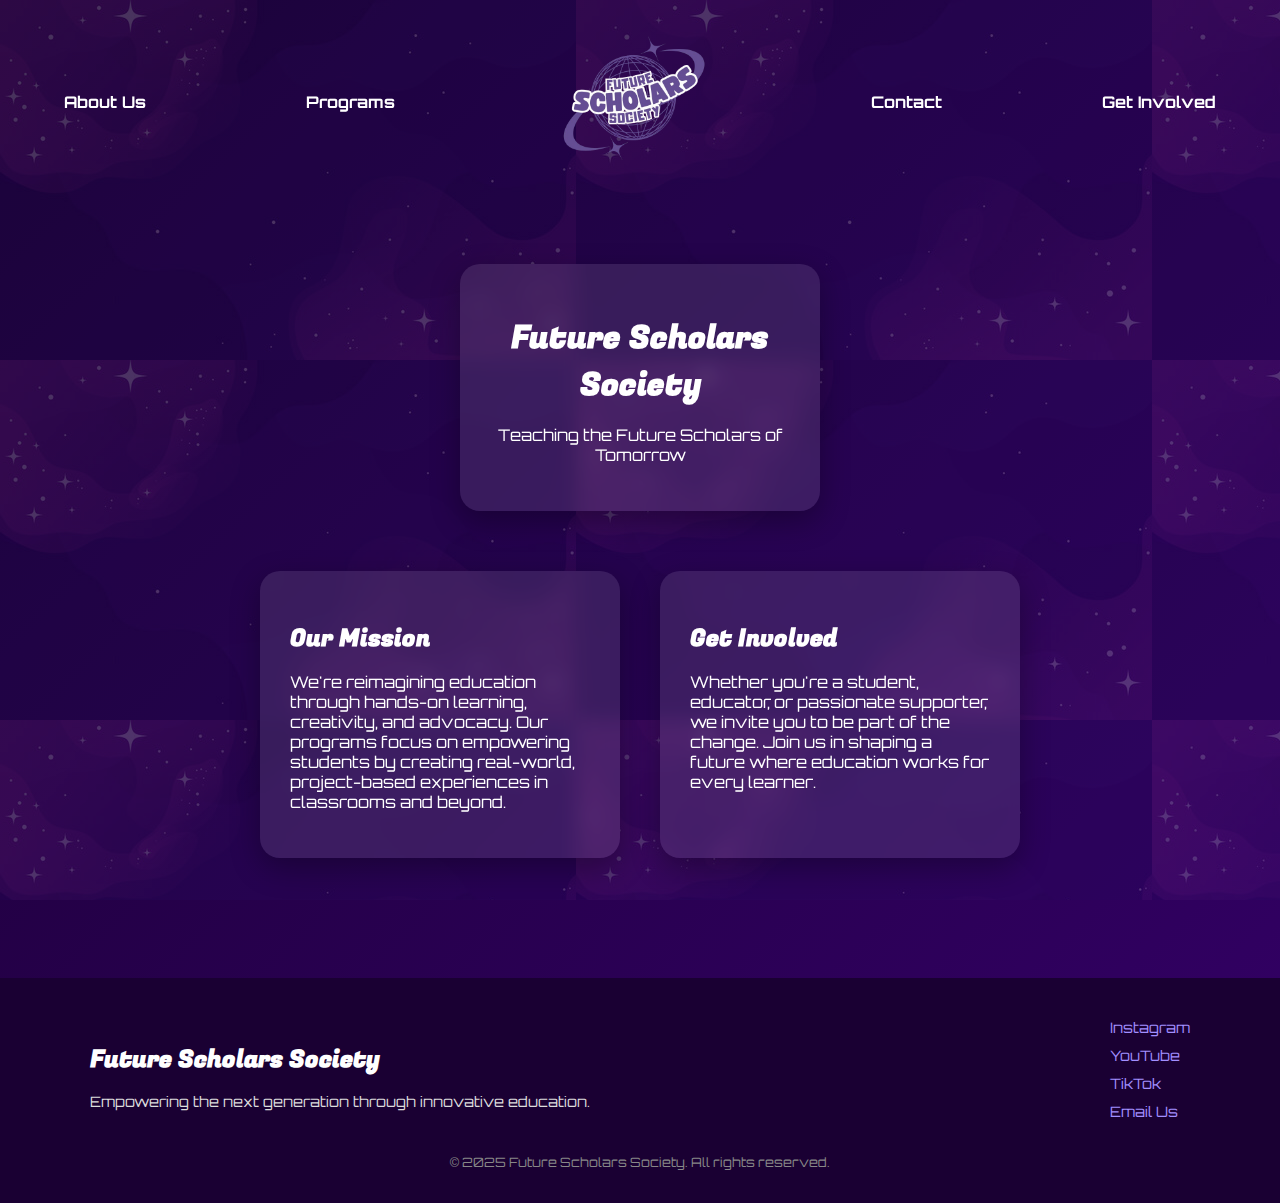
<file: index.html>
<!DOCTYPE html>
<html lang="en">
<head>
  <meta charset="UTF-8" />
  <meta name="viewport" content="width=device-width, initial-scale=1.0"/>
  <title>Future Scholars Society</title>
  <link rel="stylesheet" href="style.css" />
  <link href="https://fonts.googleapis.com/css2?family=Fugaz+One&family=Orbitron:wght@400;700&display=swap" rel="stylesheet">
</head>
<body>
  <div class="stars"></div>

  <header class="navbar">
    <nav>
      <ul class="nav-left">
        <li><a href="about.html">About Us</a></li>
        <li><a href="programs.html">Programs</a></li>
      </ul>
      <div class="logo-container">
        <a href="index.html">
          <img src="images/F__1_-removebg-preview.png" alt="Future Scholars Logo" class="logo"/>
        </a>
      </div>
      <ul class="nav-right">
        <li><a href="contact.html">Contact</a></li>
        <li><a href="get-involved.html">Get Involved</a></li>
      </ul>
    </nav>
  </header>

  <main>
    <section class="hero">
      <div class="card hero-card">
        <h1>Future Scholars Society</h1>
        <p>Teaching the Future Scholars of Tomorrow</p>
      </div>
    </section>

    <section class="card-section">
      <div class="card">
        <h2>Our Mission</h2>
        <p>We're reimagining education through hands-on learning, creativity, and advocacy. Our programs focus on empowering students by creating real-world, project-based experiences in classrooms and beyond.</p>
      </div>

      <div class="card">
        <h2>Get Involved</h2>
        <p>Whether you're a student, educator, or passionate supporter, we invite you to be part of the change. Join us in shaping a future where education works for every learner.</p>
      </div>
    </section>
  </main>
  <footer class="site-footer">
  <div class="footer-content">
    <div class="footer-left">
      <h3>Future Scholars Society</h3>
      <p>Empowering the next generation through innovative education.</p>
    </div>
    <div class="footer-right">
      <a href="https://instagram.com" target="_blank">Instagram</a>
      <a href="https://youtube.com" target="_blank">YouTube</a>
      <a href="https://tiktok.com" target="_blank">TikTok</a>
      <a href="mailto:fssociety.contact@gmail.com">Email Us</a>
    </div>
  </div>
  <div class="footer-bottom">
    <p>&copy; 2025 Future Scholars Society. All rights reserved.</p>
  </div>
</footer>

</body>
</html>
</file>
<file: style.css>
body {
  margin: 0;
  padding: 0;
  font-family: 'Orbitron', sans-serif;
  background: linear-gradient(to bottom right, #1a0033, #330066);
  color: white;
  overflow-x: hidden;
}

.stars {
  background: url('images/360_F_661896237_lsNPnSJmRyhDch8JU0AzmprpDlsM2vUf.jpg') repeat;
  position: fixed;
  top: 0;
  left: 0;
  width: 100%;
  height: 100%;
  z-index: 0;
  opacity: 0.2;
}

.navbar {
  width: 100%;
  padding: 20px 0;
  display: flex;
  justify-content: center;
  align-items: center;
  background: transparent;
  z-index: 10;
  position: relative;
}

nav {
  display: flex;
  justify-content: space-between;
  align-items: center;
  width: 90%;
  position: relative;
}

.nav-left, .nav-right {
  display: flex;
  list-style: none;
  gap: 160px;
  padding: 0;
  margin: 0;
}

.nav-left li a, .nav-right li a {
  text-decoration: none;
  color: white;
  font-weight: bold;
  font-size: 1rem;
  transition: color 0.3s;
}

.nav-left li a:hover, .nav-right li a:hover {
  color: #a28fff;
}

.logo-container {
  position: relative;
  display: flex;
  align-items: center;
  justify-content: center;
}

.logo {
  width: 160px;
  height: 160px;
  z-index: 3;
}

.logo-curve {
  position: absolute;
  bottom: -10px;
  width: 100px;
  height: 50px;
  background: #330066;
  border-radius: 0 0 100px 100px;
  z-index: 2;
}

main {
  display: flex;
  flex-direction: column;
  align-items: center;
  padding: 60px 20px;
  gap: 60px;
  z-index: 1;
  position: relative;
}

.hero-card {
  text-align: center;
  max-width: 600px;
}

.card-section {
  display: flex;
  flex-wrap: wrap;
  justify-content: center;
  gap: 40px;
  max-width: 1000px;
  width: 100%;
}

.card {
  background-color: rgba(255, 255, 255, 0.1);
  backdrop-filter: blur(10px);
  border-radius: 20px;
  padding: 30px;
  box-shadow: 0 10px 30px rgba(0, 0, 0, 0.3);
  transition: all 0.3s ease;
  position: relative;
  z-index: 2;
  width: 300px;
}

.card:hover {
  transform: translateY(-8px);
  box-shadow: 0 20px 40px rgba(0, 0, 0, 0.4);
}

h1, h2 {
  font-family: 'Fugaz One', cursive;
  margin-bottom: 10px;
}


.site-footer {
  background-color: #1a0033;
  padding: 40px 20px 20px;
  color: #ddd;
  font-size: 0.9rem;
  position: relative;
  z-index: 2;
  margin-top: 60px;
}

.footer-content {
  display: flex;
  flex-wrap: wrap;
  justify-content: space-between;
  max-width: 1100px;
  margin: 0 auto;
}

.footer-left h3 {
  font-family: 'Fugaz One', cursive;
  font-size: 1.5rem;
  margin-bottom: 10px;
  color: white;
}

.footer-right {
  display: flex;
  flex-direction: column;
  gap: 10px;
}

.footer-right a {
  color: #a28fff;
  text-decoration: none;
  transition: color 0.3s ease;
}

.footer-right a:hover {
  color: #ffffff;
}

.footer-bottom {
  text-align: center;
  margin-top: 30px;
  font-size: 0.8rem;
  color: #888;
}
</file>
